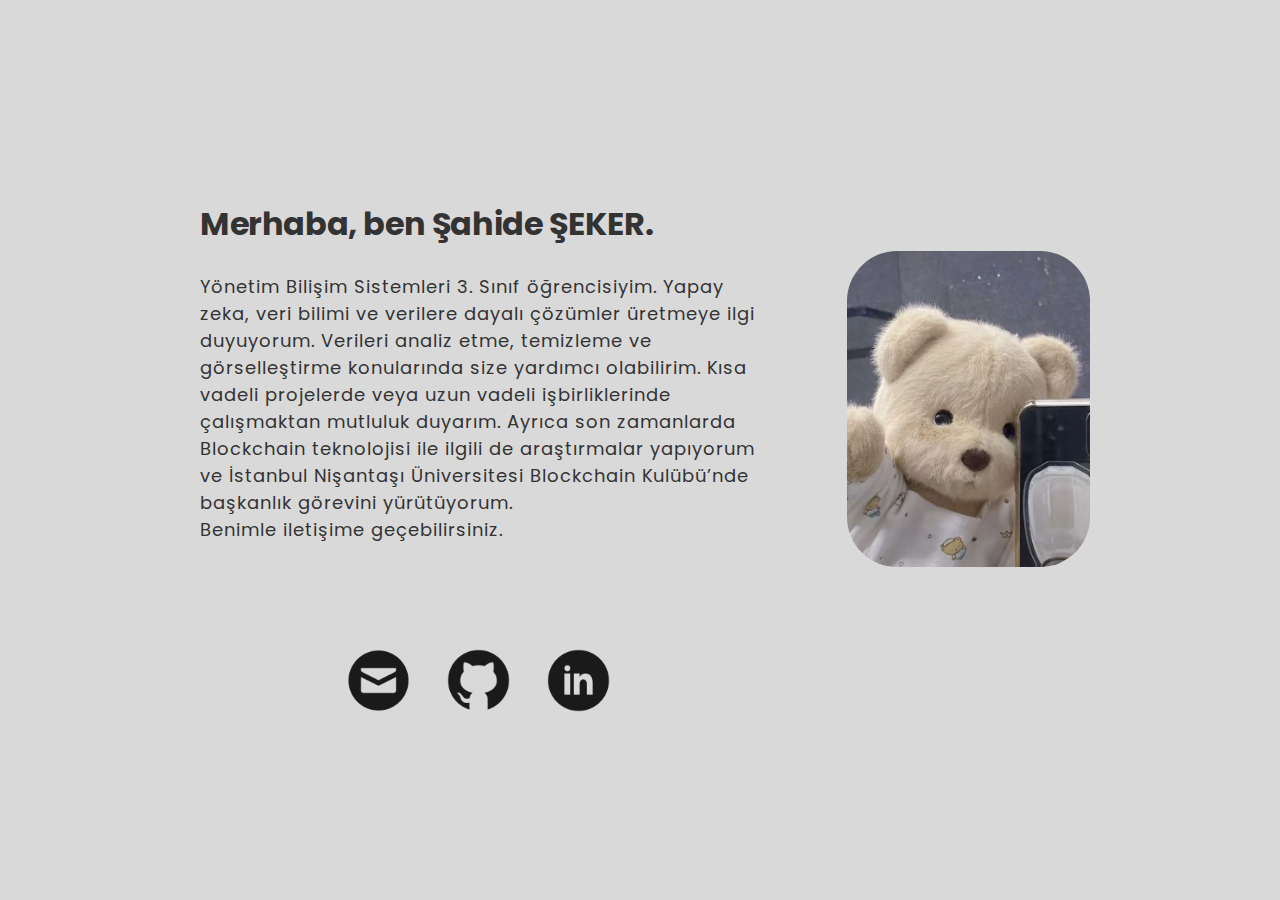
<file: header/header.html>
<!DOCTYPE html>
<html lang="en">
<head>
  <meta charset="UTF-8">
  <meta name="viewport" content="width=device-width, initial-scale=1.0">
  <title>Document</title>
  <link rel="stylesheet" href="/header/header.css">
</head>
<body>
  <div class="header" id="header">
    <div class="left">
      <div class="content">
        <h1>Merhaba, ben Şahide ŞEKER.</h1>
        <br>
        <p>
          Yönetim Bilişim Sistemleri 3. Sınıf öğrencisiyim. Yapay zeka, veri
          bilimi ve verilere dayalı çözümler üretmeye ilgi duyuyorum. Verileri
          analiz etme, temizleme ve görselleştirme konularında size yardımcı
          olabilirim. Kısa vadeli projelerde veya uzun vadeli işbirliklerinde
          çalışmaktan mutluluk duyarım. Ayrıca son zamanlarda Blockchain
          teknolojisi ile ilgili de araştırmalar yapıyorum ve İstanbul
          Nişantaşı Üniversitesi Blockchain Kulübü’nde başkanlık görevini
          yürütüyorum.
          <br>
          Benimle iletişime geçebilirsiniz.
        </p>
        <div class="social-icons">
          <a href="https://www.Linkedin.com">
            <img src="/images/envelope.png" alt="Envelope Icon">
          </a>
          <a href="https://www.github.com">
            <img src="/images/github.png" alt="GitHub Icon">
          </a>
          <a href="https://www.linkedin.com">
            <img src="/images/linkedin.png" alt="LinkedIn Icon">
          </a>
        </div>
      </div>
    </div>
    <div class="right">
        <img src="/images/profil.jpeg" alt="Fotoğraf">
    </div>
  </div>
</body>
</html>
</file>
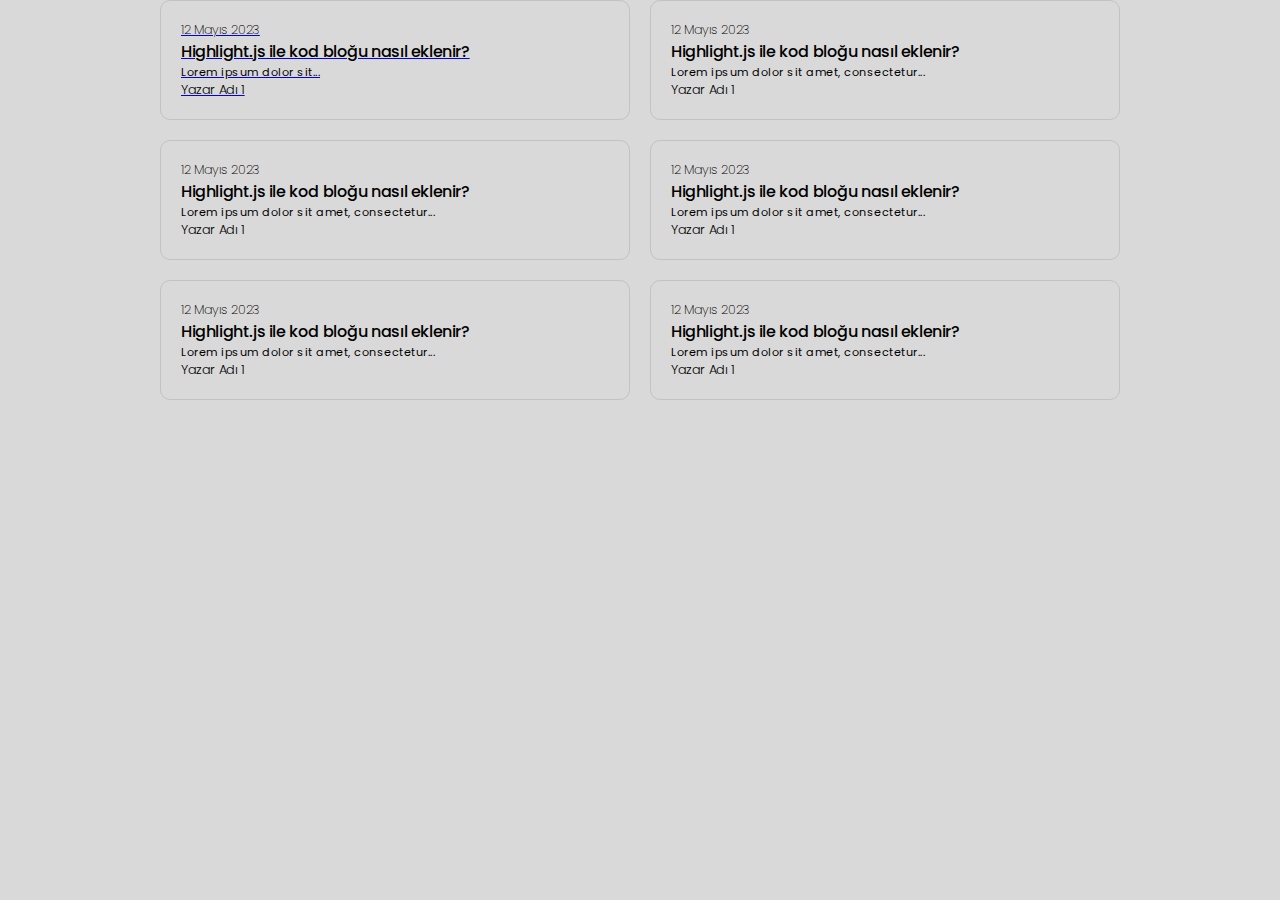
<file: new-blog/new-blog.html>
<!DOCTYPE html>
<html lang="en">
  <head>
    <meta charset="UTF-8" />
    <meta name="viewport" content="width=device-width, initial-scale=1.0" />
    <title>Document</title>
    <link rel="stylesheet" href="new-blog.css" />
  </head>
  <body>
    <div class="blog-container">
      <div class="blog-row">
        <div class="blog-card">
          <a href="https://www.youtube.com/watch?v=wEfaoAa99XY" target="_blank">
            <div class="blog-date">12 Mayıs 2023</div>
            <h2 class="blog-title">Highlight.js ile kod bloğu nasıl eklenir?</h2>
            <p class="blog-excerpt">
              Lorem ipsum dolor sit amet consectetur adipisicing elit. Asperiores hic vero, ea pariatur, tempora veritatis inventore nesciunt eius harum commodi sequi optio laborum modi, debitis impedit vitae quod illo excepturi?
            </p>
            <div class="blog-author">Yazar Adı 1</div>
          </a>
         
        </div>
        <div class="blog-card">
          <div class="blog-date">12 Mayıs 2023</div>
          <h2 class="blog-title">Highlight.js ile kod bloğu nasıl eklenir?</h2>
          <p class="blog-excerpt">
            Lorem ipsum dolor sit amet, consectetur adipiscing elit.
          </p>
          <div class="blog-author">Yazar Adı 1</div>
        </div>
 
      </div>
      <div class="blog-row">
        <div class="blog-card">
          <div class="blog-date">12 Mayıs 2023</div>
          <h2 class="blog-title">Highlight.js ile kod bloğu nasıl eklenir?</h2>
          <p class="blog-excerpt">
            Lorem ipsum dolor sit amet, consectetur adipiscing elit.
          </p>
          <div class="blog-author">Yazar Adı 1</div>
        </div>
        <div class="blog-card">
          <div class="blog-date">12 Mayıs 2023</div>
          <h2 class="blog-title">Highlight.js ile kod bloğu nasıl eklenir?</h2>
          <p class="blog-excerpt">
            Lorem ipsum dolor sit amet, consectetur adipiscing elit.
          </p>
          <div class="blog-author">Yazar Adı 1</div>
        </div>
     
      </div>

      <div class="blog-row">
        <div class="blog-card">
          <div class="blog-date">12 Mayıs 2023</div>
          <h2 class="blog-title">Highlight.js ile kod bloğu nasıl eklenir?</h2>
          <p class="blog-excerpt">
            Lorem ipsum dolor sit amet, consectetur adipiscing elit.
          </p>
          <div class="blog-author">Yazar Adı 1</div>
        </div>
        <div class="blog-card">
          <div class="blog-date">12 Mayıs 2023</div>
          <h2 class="blog-title">Highlight.js ile kod bloğu nasıl eklenir?</h2>
          <p class="blog-excerpt">
            Lorem ipsum dolor sit amet, consectetur adipiscing elit.
          </p>
          <div class="blog-author">Yazar Adı 1</div>
        </div>
       
      </div>
    </div>



    <script>
        var excerpts = document.getElementsByClassName("blog-excerpt");
        for (var i = 0; i < excerpts.length; i++) {
          var excerpt = excerpts[i];
          var text = excerpt.innerHTML;
          var truncated = text.split(" ").slice(0, 18).join(" ") + "...";
          excerpt.innerHTML = truncated;
        }
      </script>
  </body>
</html>
</file>
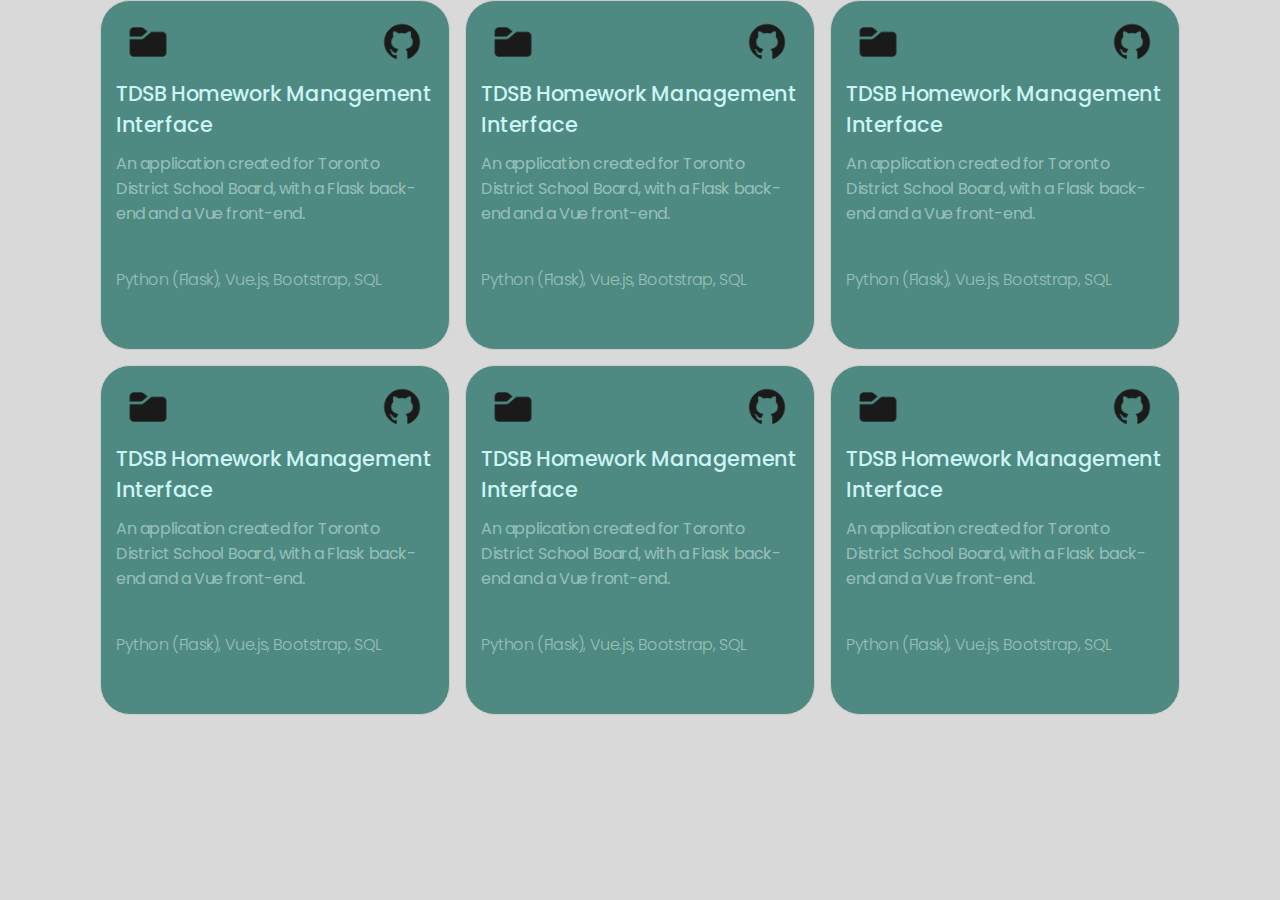
<file: project/project.html>
<!DOCTYPE html>
<html lang="en">
  <head>
    <meta charset="UTF-8" />
    <meta http-equiv="X-UA-Compatible" content="IE=edge" />
    <meta name="viewport" content="width=device-width, initial-scale=1.0" />
    <link rel="stylesheet" href="/project/project.css" />
  </head>
<body>
  <div class="all-container">
  <div class="project-container">
    <div class="project-box">
      <div class="icon-container">
       <a href="">
        <img class="file-icon" src="/images/folder.png" alt="">
       </a>

        <a href="https://github.com/proje1" target="_blank">
          <img class="github-logo" src="/images/github.png" alt="GitHub Logo">
        </a>
      </div>
      <div class="project-title">TDSB Homework Management Interface</div>
      <div class="project-description">An application created for Toronto District School Board, with a Flask back-end and a Vue front-end.</div>
      <div class="project-languages">
        Python (Flask), Vue.js, Bootstrap, SQL</div>

    </div>

    <div class="project-box">
      <div class="icon-container">
       <a href="">
        <img class="file-icon" src="/images/folder.png" alt="">
       </a>

        <a href="https://github.com/proje1" target="_blank">
          <img class="github-logo" src="/images/github.png" alt="GitHub Logo">
        </a>
      </div>
      <div class="project-title">TDSB Homework Management Interface</div>
      <div class="project-description">An application created for Toronto District School Board, with a Flask back-end and a Vue front-end.</div>
      <div class="project-languages">
        Python (Flask), Vue.js, Bootstrap, SQL</div>

    </div>

    <div class="project-box">
      <div class="icon-container">
       <a href="">
        <img class="file-icon" src="/images/folder.png" alt="">
       </a>

        <a href="https://github.com/proje1" target="_blank">
          <img class="github-logo" src="/images/github.png" alt="GitHub Logo">
        </a>
      </div>
      <div class="project-title">TDSB Homework Management Interface</div>
      <div class="project-description">An application created for Toronto District School Board, with a Flask back-end and a Vue front-end.</div>
      <div class="project-languages">
        Python (Flask), Vue.js, Bootstrap, SQL</div>

    </div>
    </div>

      <div class="project-container">
    <div class="project-box">
      <div class="icon-container">
       <a href="">
        <img class="file-icon" src="/images/folder.png" alt="">
       </a>

        <a href="https://github.com/proje1" target="_blank">
          <img class="github-logo" src="/images/github.png" alt="GitHub Logo">
        </a>
      </div>
      <div class="project-title">TDSB Homework Management Interface</div>
      <div class="project-description">An application created for Toronto District School Board, with a Flask back-end and a Vue front-end.</div>
      <div class="project-languages">
        Python (Flask), Vue.js, Bootstrap, SQL</div>

    </div>

    <div class="project-box">
      <div class="icon-container">
       <a href="">
        <img class="file-icon" src="/images/folder.png" alt="">
       </a>

        <a href="https://github.com/proje1" target="_blank">
          <img class="github-logo" src="/images/github.png" alt="GitHub Logo">
        </a>
      </div>
      <div class="project-title">TDSB Homework Management Interface</div>
      <div class="project-description">An application created for Toronto District School Board, with a Flask back-end and a Vue front-end.</div>
      <div class="project-languages">
        Python (Flask), Vue.js, Bootstrap, SQL</div>

    </div>

    <div class="project-box">
      <div class="icon-container">
       <a href="">
        <img class="file-icon" src="/images/folder.png" alt="">
       </a>

        <a href="https://github.com/proje1" target="_blank">
          <img class="github-logo" src="/images/github.png" alt="GitHub Logo">
        </a>
      </div>
      <div class="project-title">TDSB Homework Management Interface</div>
      <div class="project-description">An application created for Toronto District School Board, with a Flask back-end and a Vue front-end.</div>
      <div class="project-languages">
        Python (Flask), Vue.js, Bootstrap, SQL</div>

    </div>
    </div>
  </div>
  </div>
</body>
</html>
</file>
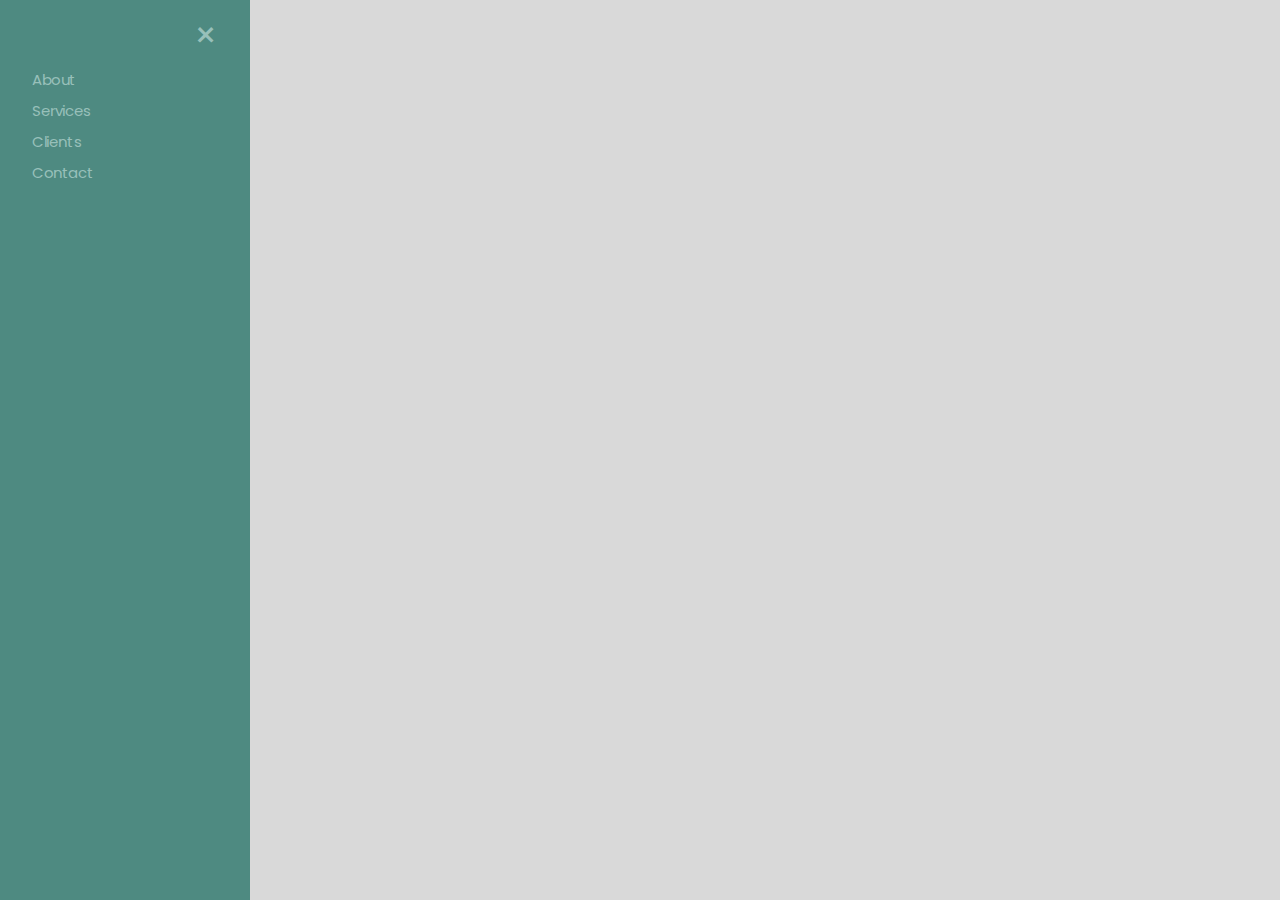
<file: side-nav/side-nav.html>
<!DOCTYPE html>
<html>
<head>
<meta name="viewport" content="width=device-width, initial-scale=1">
<link rel="stylesheet" type="text/css" href="side-nav.css">
</head>
<body onload="openNav()">

<div id="mySidenav" class="sidenav">
  <a href="javascript:void(0)" class="closebtn" onclick="closeNav()">&times;</a>
  <a href="#">About</a>
  <a href="#">Services</a>
  <a href="#">Clients</a>
  <a href="#">Contact</a>
</div>

<span style="font-size:30px;cursor:pointer" onclick="openNav()">&#9776; </span>

<script src="side-nav.js"></script>
</body>
</html>
</file>
<file: header/header.css>
/* style.css */
@import url("https://fonts.googleapis.com/css2?family=Poppins:wght@100;200;300;400;500;600;700&display=swap");

* {
  margin: 0;
  padding: 0;
  box-sizing: border-box;
  font-family: "Poppins", sans-serif;
}

:root {
  --dark-grey: #333333;
  --medium-grey: #636363;
  --light-grey: #D9D9D9;
  --ash: #f4f4f4;
  --hover: #4e8a81;
  --white: white;
  --header: #ccf4f6;
  --text2: #98c0ba;
  --border: 1px solid var(--light-grey);
  --shadow: rgba(0, 0, 0, 0.05) 0px 6px 24px 0px,
    rgba(0, 0, 0, 0.08) 0px 0px 0px 1px;
}


body {
  font-family: inherit;
  background-color: var(--light-grey);
  color: var(--dark-grey);
  letter-spacing: -0.4px;
}

.header {
  display: flex;
  padding: 100px 100px 0px 100px;
  align-items: center;
  justify-content: center;
}

.left {
  flex-basis: 70%;
  display: flex;
  justify-content: center;
  align-items: center;
  padding: 0px;
  max-width: 100%;

}

.right {
  flex-basis: 30%;
  display: flex;
  justify-content: center;
  align-items: center;
  max-width: 100%;

}

.content {
  max-width: 100%;
  padding: 100px 100px 0px 100px;
  align-items: center;
  justify-content: center;
}
.social-icons {
  display: flex;
  justify-content: center;
  align-items: center;
  padding: 100px 0;
}

.social-icons a {
  display: flex;
  justify-content: center;
  align-items: center;
}

.social-icons img {
  max-width: 75%;
}


.right img {
  max-width: 75%;
  border-radius: 50px;
  align-items: center;
  justify-content: center;
  margin: 0 100px 100px 0px; /* Sağ boşluk: 100px */

}

 .right img:hover {
    transform: scale(1.05);
    filter: brightness(1.1);}


p {
  font-size: 18px;
  letter-spacing: 1px;
}

h1 {
  font-size: 32px;
}

a {
  text-decoration: none;
  color: inherit;
}

/* Mobil Responsive */
@media only screen and (max-width: 1100px) {
  body {
  font-family: inherit;
  background-color: var(--light-grey);
  color: var(--dark-grey);
  letter-spacing: -0.4px;
}

.header {
  display: flex;
  flex-wrap: wrap;
  padding: 100px 20px 0;
  align-items: center;
  justify-content: center;
}

.left {
  flex-basis: 100%;
  display: flex;
  justify-content: center;
  align-items: center;
  padding: 0;
}

.right {
  flex-basis: 100%;
  display: flex;
  justify-content: center;
  align-items: center;
  max-width: 100%;
  order: -1;
}

.content {
  max-width: 100%;
  padding: 100px 20px 0;
  align-items: center;
  justify-content: center;
}

.social-icons {
  display: flex;
  justify-content: center;
  align-items: center;
  padding: 50px 0;
}

.social-icons a {
  display: flex;
  justify-content: center;
  align-items: center;
}

.social-icons img {
  max-width: 100%;
}

.right img {
  max-width: 75%;
  border-radius: 50px;
  align-items: center;
  justify-content: center;
  margin: 0 20px 20px 0;
}

.right img:hover {
  transform: scale(1.05);
  filter: brightness(1.1);
}

p {
  font-size: 16px;
  letter-spacing: 0.5px;
}

h1 {
  font-size: 24px;
}

a {
  text-decoration: none;
  color: inherit;
}

}
</file>
<file: new-blog/new-blog.css>
/* style.css */
@import url("https://fonts.googleapis.com/css2?family=Poppins:wght@100;200;300;400;500;600;700&display=swap");

* {
  margin: 0;
  padding: 0;
  box-sizing: border-box;
  font-family: "Poppins", sans-serif;
}

:root {
  --dark-grey: #333333;
  --medium-grey: #636363;
  --light-grey: #d9d9d9;
  --ash: #f4f4f4;
  --hover: #4e8a81;
  --white: white;
  --header: #ccf4f6;
  --text2: #98c0ba;
  --border: 1px solid var(--light-grey);
  --shadow: rgba(0, 0, 0, 0.05) 0px 6px 24px 0px,
    rgba(0, 0, 0, 0.08) 0px 0px 0px 1px;
}

body {
  font-family: inherit;
  background-color: var(--light-grey);
  color: var(--dark-grey);
  letter-spacing: -0.4px;
}

.blog-container {
  display: flex;
  flex-direction: column;
  align-items: center;
  max-width: 75%; /* İstenilen genişliği belirleyebilirsiniz */
  margin: 0 auto; /* Sayfanın ortasına hizalamak için */}

.blog-row {
  display: flex;
  justify-content: space-between;
  gap: 10px;
  margin-bottom: 20px;
  width: 100%;
}

.blog-card {  
    width: calc(50% - 10px);
    padding: 20px;
  border: 1px solid rgba(0, 0, 0, 0.1);
  background-color: transparent;
  transition: background-color 0.3s ease;
  border-radius: 10px;
}

.blog-card:hover {
  background-color: rgba(0, 0, 0, 0.05);
}

.blog-date {
  font-weight: 200;
  font-size: 0.8rem;
  color: black;
}

.blog-author {
  font-weight: 300;
  font-size: 0.8rem;
  color: black;
}

.blog-title {
  font-weight: 500;
  font-size: 1rem;
  color: black;
  white-space: nowrap;
  overflow: hidden;
  text-overflow: ellipsis;
}

.blog-excerpt {
  font-weight: 400;
  font-size: 0.7rem;
  color: black;
  letter-spacing: 0.5px;
  display: -webkit-box;
  -webkit-line-clamp: 2; /* İki satırı göster */
  -webkit-box-orient: vertical;
  overflow: hidden;
  text-overflow: ellipsis; /* ... eklemek */
  -webkit-box-pack: center; /* Metni ortala */
}

@media (max-width: 1100px) {
  .blog-container {
    flex-wrap: wrap;
    max-width: 100%;
    padding: 10px;  }

  .blog-row {
    margin-bottom: 10px;

  }

  .blog-card {    
    width: calc(50% - 5px);

  }



  .blog-title {
    font-weight: 500;
    font-size: 1rem;
  }

  .blog-author {
    font-weight: 200;
    font-size: 0.6rem;
  }

  .blog-date {
    font-weight: 200;
    font-size: 0.6rem;
  }

  .blog-excerpt {
    font-weight: 300;
    font-size: 0.8rem;
    letter-spacing: normal;
  }
}

@media (max-width: 768px) {
  .blog-container {
    flex-wrap: wrap;
    max-width: 100%;
    padding: 10px;

  }

  .blog-row {
    flex-direction: column;
    align-items: center;
  }

  .blog-card {
    width: 90%;
    height: 30%;
  }

  

  .blog-title {
    font-weight: 600;
    font-size: 0.8rem;
  }

  .blog-author {
    font-weight: 200;
    font-size: 0.6rem;
  }

  .blog-date {
    font-weight: 200;
    font-size: 0.6rem;
  }

  .blog-excerpt {
    font-weight: 300;
    font-size: 0.7rem;
    letter-spacing: normal;
  }
}
</file>
<file: project/project.css>
@import url('https://fonts.googleapis.com/css2?family=Poppins:wght@100;200;300;400;500;600;700&display=swap');

* {
  margin: 0;
  padding: 0;
  box-sizing: border-box;
  font-family: 'Poppins', sans-serif;
}

:root {
  --dark-grey: #333333;
  --medium-grey: #636363;
  --light-grey: #D9D9D9;
  --ash: #f4f4f4;
  --hover: #4e8a81;
  --white: white;
  --header: #ccf4f6;
  --text2: #98c0ba;
  --border: 1px solid var(--light-grey);
  --shadow: rgba(0, 0, 0, 0.05) 0px 6px 24px 0px,
    rgba(0, 0, 0, 0.08) 0px 0px 0px 1px;
}


body {
  font-family: inherit;
  background-color: var(--light-grey);
  color: var(--dark-grey);
  letter-spacing: -0.4px;
}

.all-container {
  display: flex;
  flex-direction: column;
  align-items: center;
  gap: 15px;
  padding: 0px 100px 100px 100px;

}

.project-container {
  display: flex;
  flex-direction: row;
  align-items: flex-start;
  gap: 15px;
}

.project-box {
  width: 350px;
  height: 350px;
  padding: 15px;
  border: 1px solid #ccc;
  border-radius: 30px;
  background-color: var(  --hover);
  transition: transform 0.3s ease, filter 0.3s ease;}

.project-box:hover {
  transform: scale(1.05);
  filter: brightness(1.3);

}

.project-title {
  font-weight: 500;
  font-size: 1.3rem;
  margin-top: 20px;
  color: var(--header);
  width: 100%;
  height: 20%;
}

.project-description {
  margin-top: 10px;
  font-weight: 400;
  font-size: 1rem;
  color: var(--text2);
  width: 100%;
  height: 30%;
}

.project-languages {
  margin-top: 20px;
  color: var(--text2);
  font-weight: 300;
  width: 100%;
  height: 10%;
}

.icon-container {
  display: flex;
  justify-content: space-between;
  align-items: center;
  width: 100%;
  height: 10%;
  margin-top: 10px;
}



a .github-logo {
  max-width: 40%;
 float: right;
 margin-right: 10px;
}

a .file-icon {
  max-width: 40%;
float: left;
margin-left: 10px;
}


@media screen and (max-width: 1100px) {
  .project-container {
    flex-direction: row;
    align-items: center;
    gap: 15px;
  }

  .project-box {
    width: 60%;
    height: 300px;
    padding: 30px;
    border: 1px solid #ccc;
    border-radius: 30px;
    background-color: var(  --hover);
    
  }

  .all-container {
    padding: 0px 30px 30px 30px;
  }

  .project-title {
    font-size: 1rem;
  }

  .project-description {
    font-size: 0.8rem;
  }

  .project-languages {
    font-size: 0.8rem;
    }

}


@media screen and (max-width: 767px) {
  .all-container {
    padding: 0px 30px 30px 30px;
  }

  .project-title {
    font-size: 1.1rem;
  }

  .project-description {
    font-size: 0.9rem;
  }

  .project-languages {
    font-size: 0.9rem;
    }

    a .file-icon, a .github-logo{
      max-width: 40%;
    }

    .project-box {
      width: 75%;
      height: 300px;
    }

    .project-container {
      flex-direction: column;
      align-items: center;
      gap: 15px;
        }
  }
</file>
<file: side-nav/side-nav.css>
@import url("https://fonts.googleapis.com/css2?family=Poppins:wght@100;200;300;400;500;600;700&display=swap");

* {
  margin: 0;
  padding: 0;
  box-sizing: border-box;
  font-family: "Poppins", sans-serif;
}

:root {
  --dark-grey: #333333;
  --medium-grey: #636363;
  --light-grey: #d9d9d9;
  --ash: #f4f4f4;
  --hover: #4e8a81;
  --white: white;
  --header: #ccf4f6;
  --text2: #98c0ba;
  --border: 1px solid var(--light-grey);
  --shadow: rgba(0, 0, 0, 0.05) 0px 6px 24px 0px,
    rgba(0, 0, 0, 0.08) 0px 0px 0px 1px;
}

body {
  background-color: var(--light-grey);
  color: var(--dark-grey);
  letter-spacing: -0.4px;
  justify-content: center;
  align-items: center;
  height: 100vh;
  text-align: left;
  padding: 10px;
}

.sidenav {
  display: none;
  height: 100%;
  width: 250px;
  position: fixed;
  z-index: 1;
  top: 0;
  left: 0;
  background-color:var(--hover);
  overflow-x: hidden;
  padding-top: 60px;
}

.sidenav a {
  padding: 8px 8px 0px 32px;
  text-decoration: none;
  font-size: 15px;
  color: var(--text2);
  display: block;
}

.sidenav a:hover {
  color: #f1f1f1;
}

.sidenav .closebtn {
  position: absolute;
  top: 0;
  right: 25px;
  font-size: 36px;
  margin-left: 50px;
}

@media screen and (max-height: 450px) {
  .sidenav {
    padding-top: 15px;
  }
  .sidenav a {
    font-size: 18px;
  }
}
</file>
